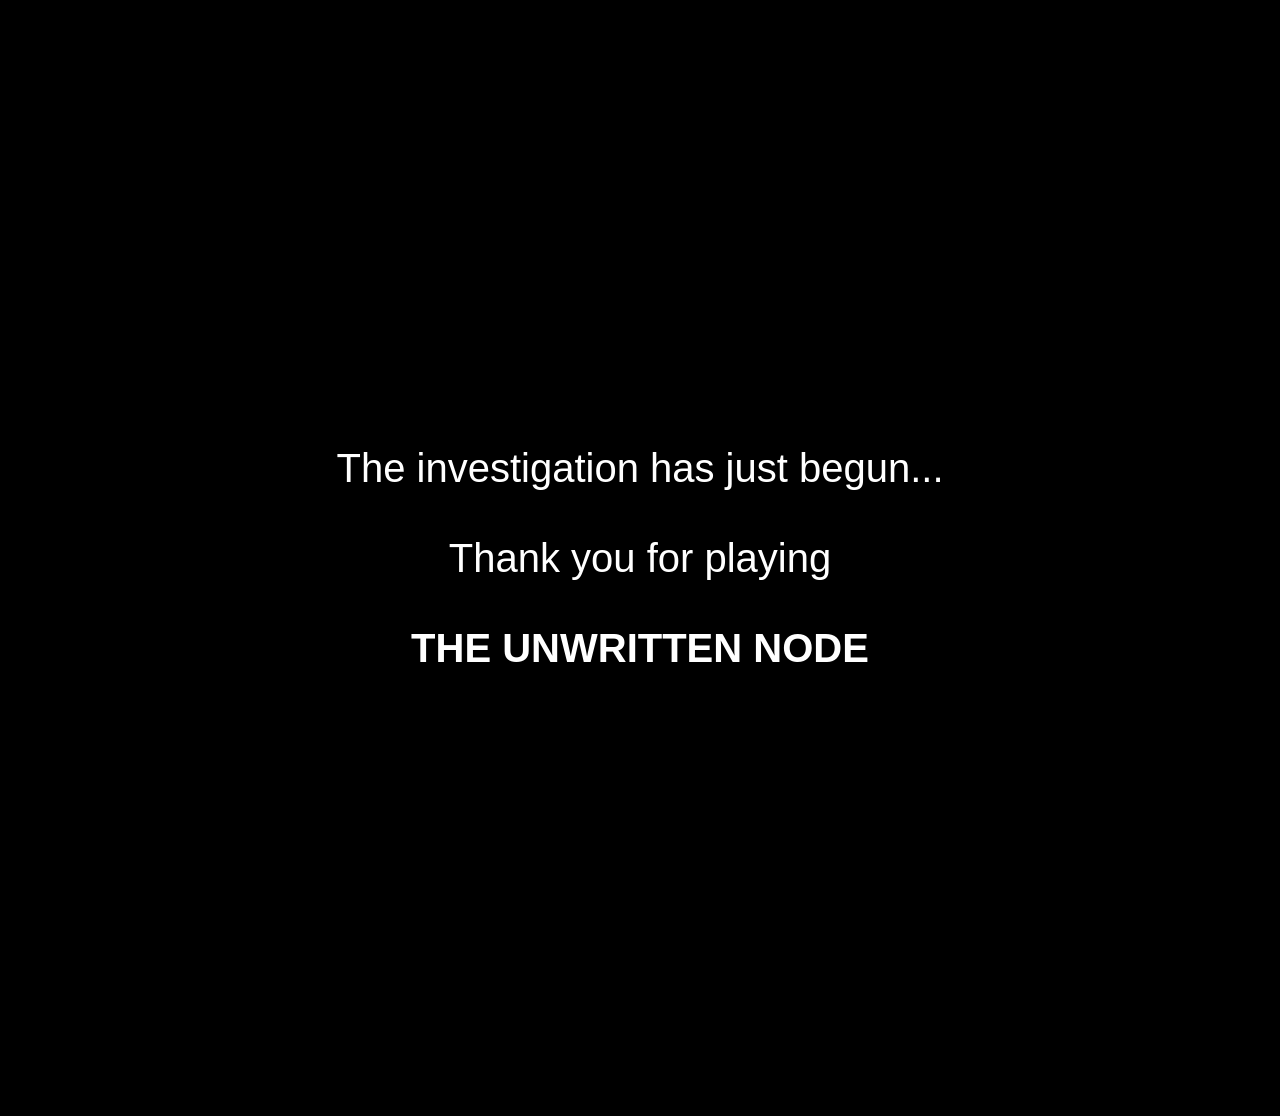
<file: Ending.html>
<!DOCTYPE html>

<html>

<head>

<style>

body{

background:black;

color:white;

font-family:Arial;

display:flex;

justify-content:center;

align-items:center;

height:100vh;

text-align:center;

font-size:40px;

padding:100px;

}

</style>

</head>

<body>

<div>

The investigation has just begun...

<br><br>

Thank you for playing

<br><br>

<b>THE UNWRITTEN NODE</b>

</div>

</body>

</html>
</file>
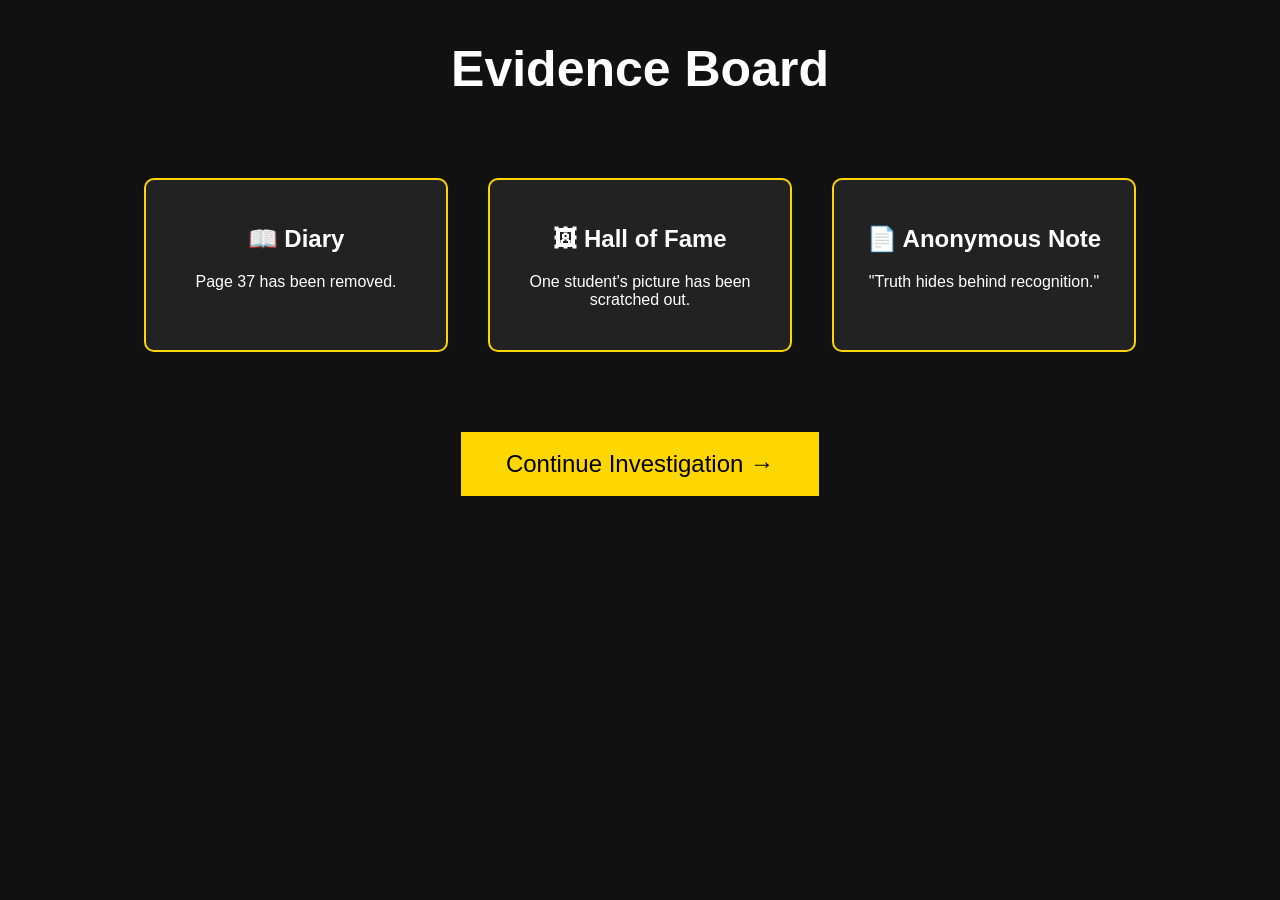
<file: evidence.html>
<!DOCTYPE html>
<html lang="en">

<head>

<meta charset="UTF-8">

<meta name="viewport" content="width=device-width, initial-scale=1.0">

<title>Evidence Board</title>

<link rel="stylesheet" href="evidence.css">

</head>

<body>

<h1>Evidence Board</h1>

<div class="board">

<div class="card">

<h2>📖 Diary</h2>

<p>
Page 37 has been removed.
</p>

</div>

<div class="card">

<h2>🖼 Hall of Fame</h2>

<p>
One student's picture has been scratched out.
</p>

</div>

<div class="card">

<h2>📄 Anonymous Note</h2>

<p>
"Truth hides behind recognition."
</p>

</div>

</div>

<button onclick="nextPage()">

Continue Investigation →

</button>

<script>
    function nextPage(){

window.location.href="halloffame.html";

}
</script>

</body>

</html>
</file>
<file: evidence.css>
body{

margin:0;

background:#111;

font-family:Arial;

color:white;

text-align:center;

}

h1{

margin-top:40px;

font-size:50px;

}

.board{

display:flex;

justify-content:center;

gap:40px;

margin-top:80px;

}

.card{

background:#222;

width:250px;

padding:25px;

border:2px solid gold;

border-radius:10px;

transition:.3s;

}

.card:hover{

transform:scale(1.05);

}

button{

margin-top:80px;

padding:18px 45px;

font-size:24px;

background:gold;

border:none;

cursor:pointer;

}
</file>
